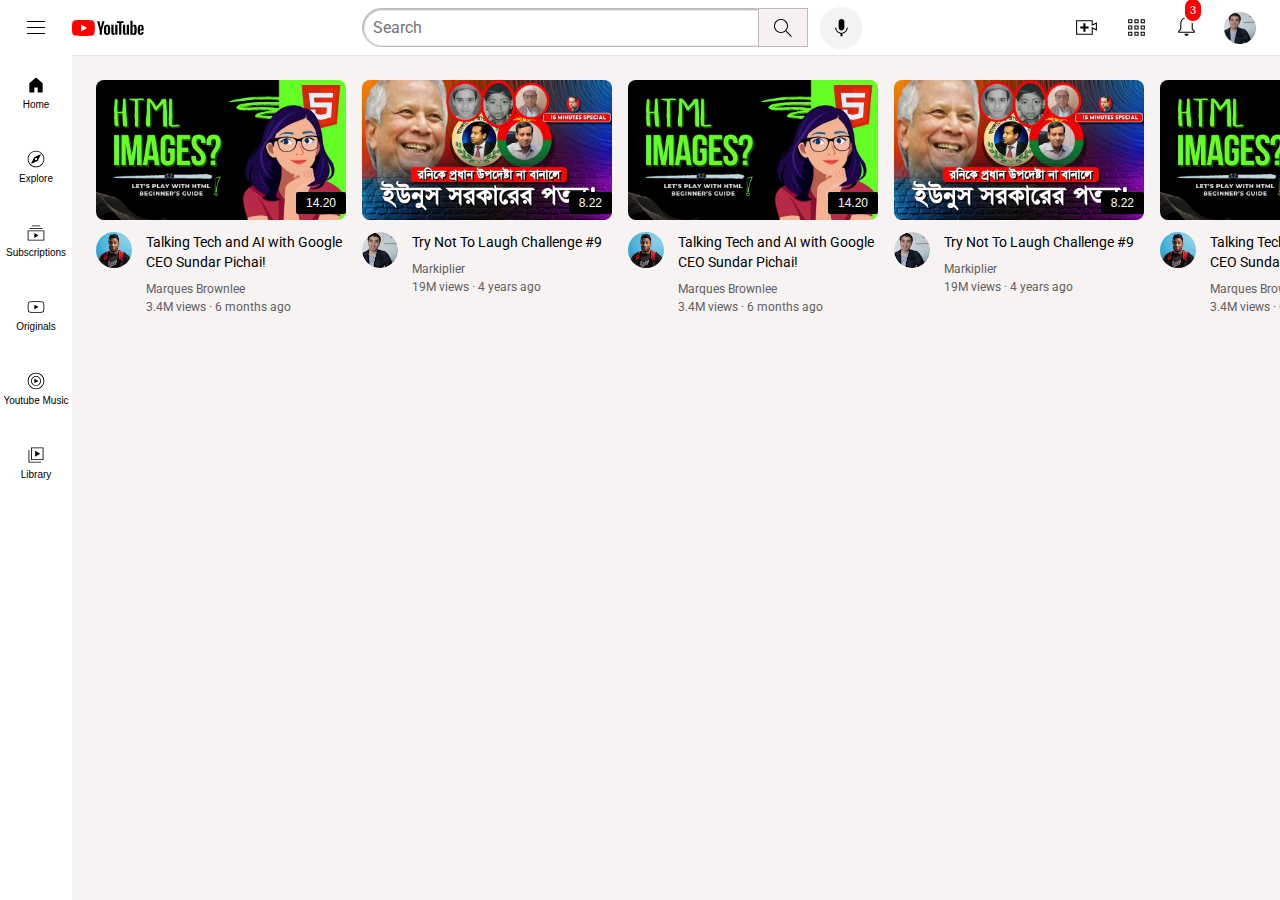
<file: index.html>
<!DOCTYPE html>
<html>
<head>
    <title>youtube.com clone</title>

<link rel="preconnect" href="https://fonts.googleapis.com">
<link rel="preconnect" href="https://fonts.gstatic.com" crossorigin>
<link href="https://fonts.googleapis.com/css2?family
=Roboto:wght@400;500;700&display=swap" rel="stylesheet">

<link rel="stylesheet" href="styles/general.css">
<link rel="stylesheet" href="styles/header.css">
<link rel="stylesheet" href="styles/video.css">
<link rel="stylesheet" href="styles/sidebar.css">
</head>
<body>
  <div class="header">
    <div class="left-section">
      <img class="hamburger-menu" src=
      "icons/hamburger-menu.svg">
      <img class="youtube-logo" src=
      "icons/youtube-logo.svg">
    </div>
    <div class="middle-section">
      <input class="search-bar"
       type="text" placeholder="Search">
       <button class="search-button">
        <img class="search-icon" 
     src="icons/search.svg">
     
     <div class="tooltip">search</div>
      </button>
      
       <button class="voice-search-button">
        <img class="voice-search-icon" 
      src="icons/voice-search-icon.svg">
      <div class="tooltip">search with your voice</div>
       </button> 
    </div>
  
    <div class="right-section">
      <div class="upload-icon-container">
        <img class="upload-icon" 
      src="icons/upload.svg">
      <div class="tooltip">create</div>
      </div>
      
      <img class="youtube-apps-icon" 
      src="icons/youtube-apps.svg">
      <div class="notifications-icon-cotainer">
        <img class="notifications-icon"
        src="icons/notifications.svg">
        <div class="notifications-count">3</div>
      </div>
        <img class="current-user-picture" 
      src="icons/my-channel.jpeg">
    </div>
  </div>

 <div class="sidebar">
  <div class="sidebar-link">
    <img class="home-icon" src="icons/home.svg">
    <div>Home</div>
  </div>
  <div class="sidebar-link">
    <img class="explore-icon" src="icons/explore.svg">
   <div>Explore</div>
  </div>
  <div class="sidebar-link">
    <img class="subscription-icon" src=icons/subscriptions.svg>
    <div>Subscriptions</div>
  </div>
  <div class="sidebar-link">
    <img class="originals-icon" src="icons/originals.svg">
    <div>Originals</div>
  </div>
  <div class="sidebar-link">
    <img class="youtube-music-icon" src="icons/youtube-music.svg">
    <div>Youtube Music</div>
  </div>
  <div class="sidebar-link">
    <img class="library-icon" src="icons/library.svg">
    <div>Library</div>
  </div>
 </div>

<div class="video-grid">
  <div class="video-card">
      <div class="video-preview">
        <div class="thumbnail-row">
          <img class="thumbnail" src="thumbnails/hq720.webp">
          <div class="video-time">14.20</div>
        </div>
        
        <div class="video-info-grid">
          <div class="channel-picture">
            <img class="profile-picture" src="channel-picture/channel-1.jpeg">
          </div>
          <div class="video-info">
            <p class="video-title">
              Talking Tech and AI with Google CEO Sundar Pichai!
            </p>
            <p class="video-author">
              Marques Brownlee
            </p>
            <p class="video-stats">
              3.4M views &#183; 6 months ago
            </p>
          </div>
        </div>
      </div>
    </div>
    
      <div class="video-grid">
        <div class="video-card">
      <div class="video-preview">
        <div class="thumbnail-row">
          <img class="thumbnail" src="thumbnails/hq720_004.webp">
        <div class="video-time">8.22</div>
        </div>
        <div class="video-info-grid">
          <div class="channel-picture">
            <img class="profile-picture" src="channel-picture/unnamed.jpg">
          </div>
          <div class="video-info">
            <p class="video-title">
              Try Not To Laugh Challenge #9
            </p>
            <p class="video-author">
              Markiplier
            </p>
            <p class="video-stats">
              19M views &#183; 4 years ago
            </p>
          </div>
        </div>
      </div>
    </div>
  
      <div class="video-grid">
        <div class="video-card">
      <div class="video-preview">
        <div class="thumbnail-row">
          <img class="thumbnail" src="thumbnails/hq720.webp">
          <div class="video-time">14.20</div>
        </div>
        <div class="video-info-grid">
          <div class="channel-picture">
            <img class="profile-picture" src="channel-picture/channel-1.jpeg">
          </div>
          <div class="video-info">
            <p class="video-title">
              Talking Tech and AI with Google CEO Sundar Pichai!
            </p>
            <p class="video-author">
              Marques Brownlee
            </p>
            <p class="video-stats">
              3.4M views &#183; 6 months ago
            </p>
          </div>
        </div>
      </div>
    </div>

      <div class="video-grid">
        <div class="video-card">
      <div class="video-preview">
        <div class="thumbnail-row">
          <img class="thumbnail" src="thumbnails/hq720_004.webp">
          <div class="video-time">8.22</div>
        </div>
        <div class="video-info-grid">
          <div class="channel-picture">
            <img class="profile-picture" src="channel-picture/unnamed.jpg">
          </div>
          <div class="video-info">
            <p class="video-title">
              Try Not To Laugh Challenge #9
            </p>
            <p class="video-author">
              Markiplier
            </p>
            <p class="video-stats">
              19M views &#183; 4 years ago
            </p>
          </div>
        </div>
      </div>
    </div>

      <div class="video-grid">
        <div class="video-card">
        <div class="video-preview">
          <div class="thumbnail-row">
            <img class="thumbnail" src="thumbnails/hq720.webp">
            <div class="video-time">14.20</div>
          </div>
          <div class="video-info-grid">
            <div class="channel-picture">
              <img class="profile-picture" src="channel-picture/channel-1.jpeg">
            </div>
            <div class="video-info">
              <p class="video-title">
                Talking Tech and AI with Google CEO Sundar Pichai!
              </p>
              <p class="video-author">
                Marques Brownlee
              </p>
              <p class="video-stats">
                3.4M views &#183; 6 months ago
              </p>
            </div>
          </div>
        </div>
      </div>

</body>
</html>
</file>
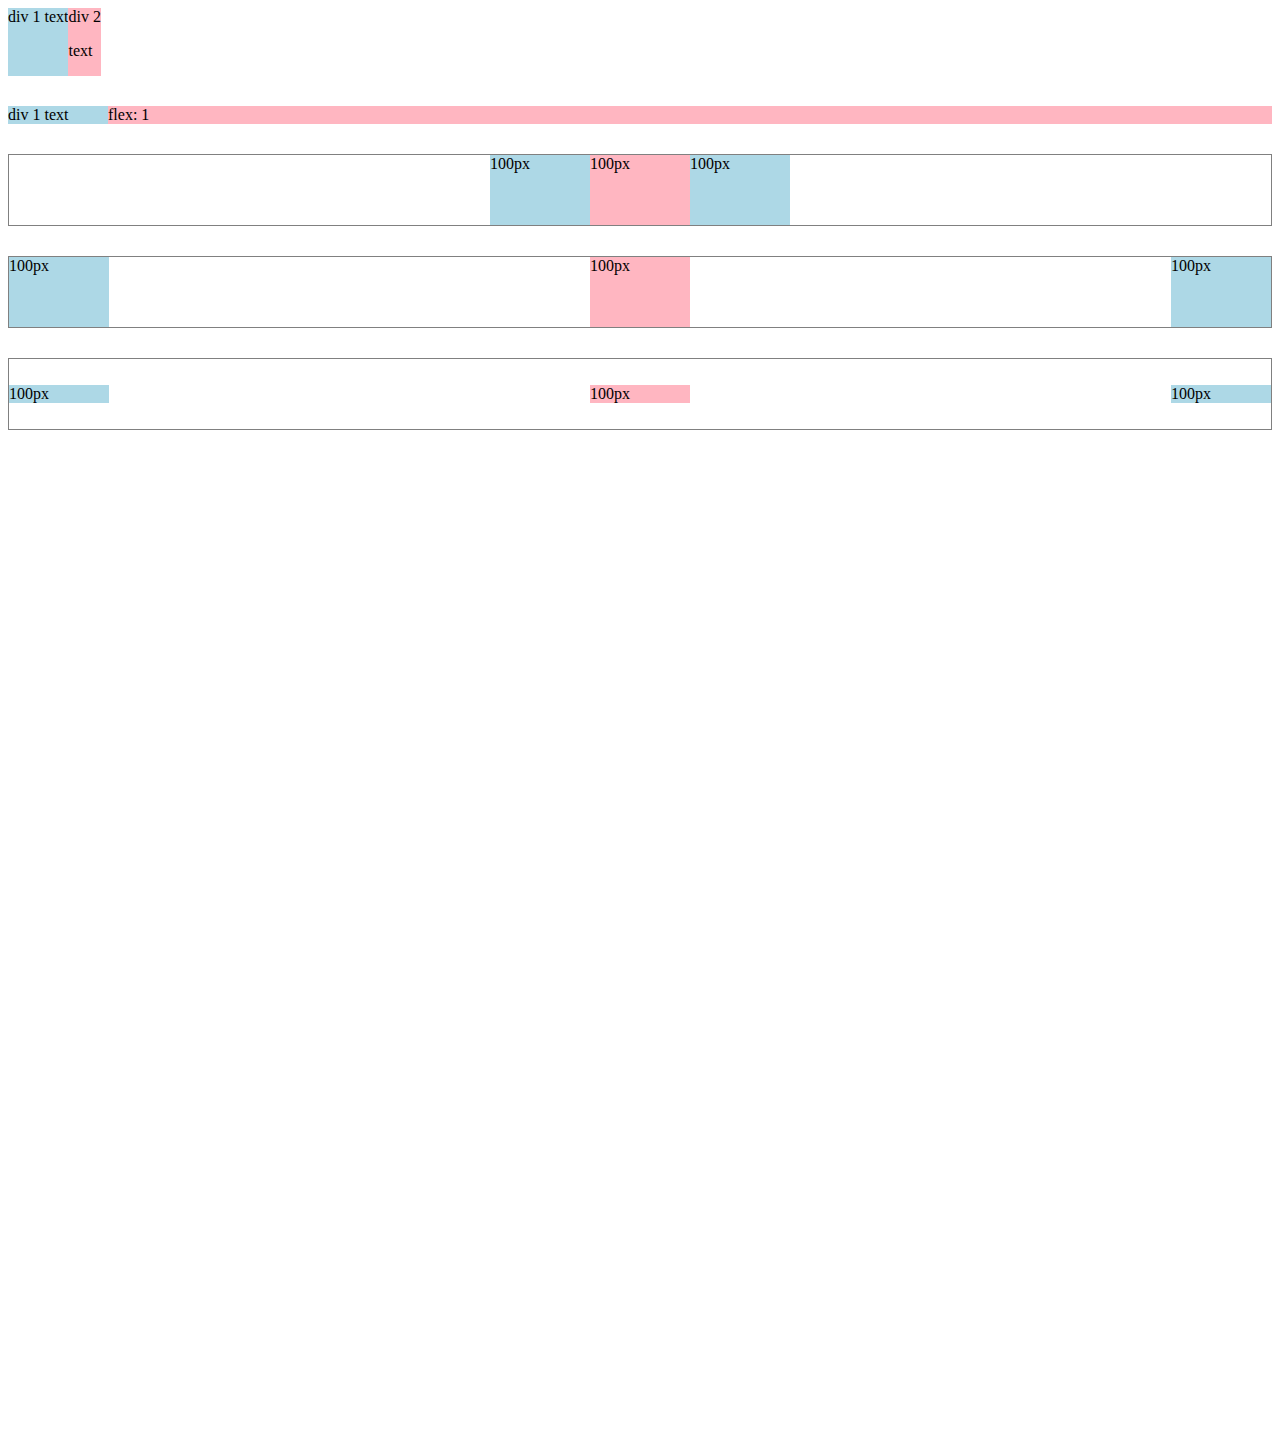
<file: flexbox.html>
<!DOCTYPE html>
<html>
    <head>
        <title>flexbox practice</title>
        <body style="padding-bottom: 1000px;">
            <div style="display: flex;
            flex-direction: row;
            ">
            <div style="background-color:
             lightblue;">div 1 text</div>
            <div style="background-color:
             lightpink;">div 2 <p>text</p></div>
             </div>

             <div style="
             margin-top: 30px;
             display: flex;
            flex-direction: row;
         ">
            <div style="background-color:
             lightblue;width: 100px;">div 1 text</div>
            <div style="background-color:
             lightpink;flex: 1">flex: 1</div>
             </div>
             <div style="
             margin-top: 30px;
             height: 70px;
             border-width: 1px;
             border-style: solid;
             border-color: gray;

             display: flex;
            flex-direction: row;
            justify-content: center;
            ">
            <div style="background-color:
             lightblue;width: 100px;">100px</div>
            <div style="background-color:
             lightpink;width: 100px;">100px</div>
             <div style="background-color:
             lightblue;width: 100px;">100px</div>
             </div>
             </div>
             <div style="
             margin-top: 30px;
             height: 70px;
             border-width: 1px;
             border-style: solid;
             border-color: gray;

             display: flex;
            flex-direction: row;
            justify-content: space-between;
            ">
            <div style="background-color:
             lightblue;width: 100px;">100px</div>
            <div style="background-color:
             lightpink;width: 100px;">100px</div>
             <div style="background-color:
             lightblue;width: 100px;">100px</div>
             </div>
             </div>
             <div style="
             margin-top: 30px;
             height: 70px;
             border-width: 1px;
             border-style: solid;
             border-color: gray;

             display: flex;
            flex-direction: row;
            justify-content: space-between;
            align-items: center;
            ">
            <div style="background-color:
             lightblue;width: 100px;">100px</div>
            <div style="background-color:
             lightpink;width: 100px;">100px</div>
             <div style="background-color:
             lightblue;width: 100px;">100px</div>
             </div>
             </div>
        </body>
    </head>
</html>
</file>
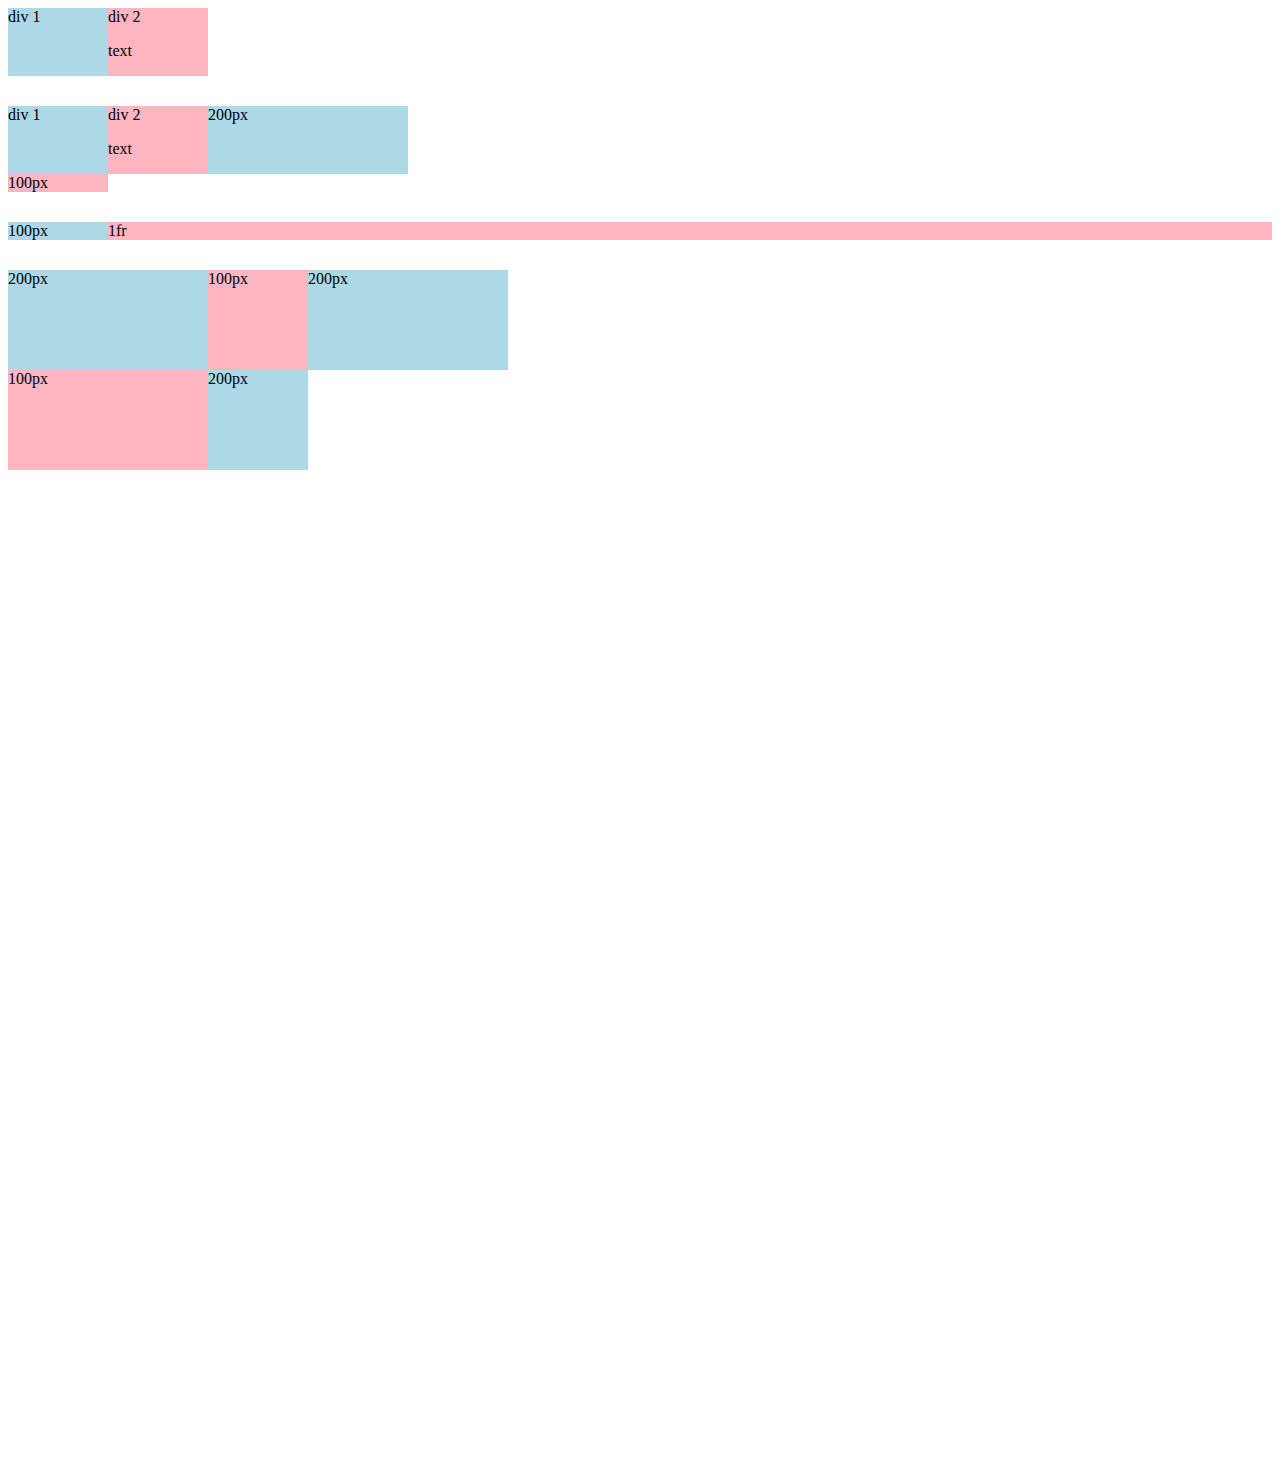
<file: grid.html>
<!DOCTYPE html>
<html>
    <head>
        <title>grid practice</title>
    </head>
    <body style="padding-bottom: 1000px;">
        <div style="
            display: grid;
            grid-template-columns: 100px 100px;
            ">
            <div style="background-color:
             lightblue;">div 1</div>
            <div style="background-color:
             lightpink;">div 2<p>text</p></div>
        </div>

        <div style="
        margin-top: 30px;
            display: grid;
            grid-template-columns: 100px 100px 200px;
            ">
            <div style="background-color:
             lightblue;">div 1</div>
            <div style="background-color:
             lightpink;">div 2<p>text</p></div>
              <div style="background-color:
             lightblue;">200px</div>
             <div style="background-color:
             lightpink;">100px</div>
        </div>

        <div style="
        margin-top: 30px;
            display: grid;
            grid-template-columns: 100px 1fr;
            ">
            <div style="background-color:
             lightblue;">100px</div>
            <div style="background-color:
             lightpink;">1fr</div>


        <div style="
        margin-top: 30px;
            display: grid;
            grid-template-columns: 200px 100px 200px;
            height: 200px;
            ">
            <div style="background-color:
             lightblue;">200px</div>
             <div style="background-color:
             lightpink;">100px</div>
             <div style="background-color:
             lightblue;">200px</div>
             <div style="background-color:
             lightpink;">100px</div>
             <div style="background-color:
             lightblue;">200px</div>
         </div>     
    </body>
    </body>
</file>
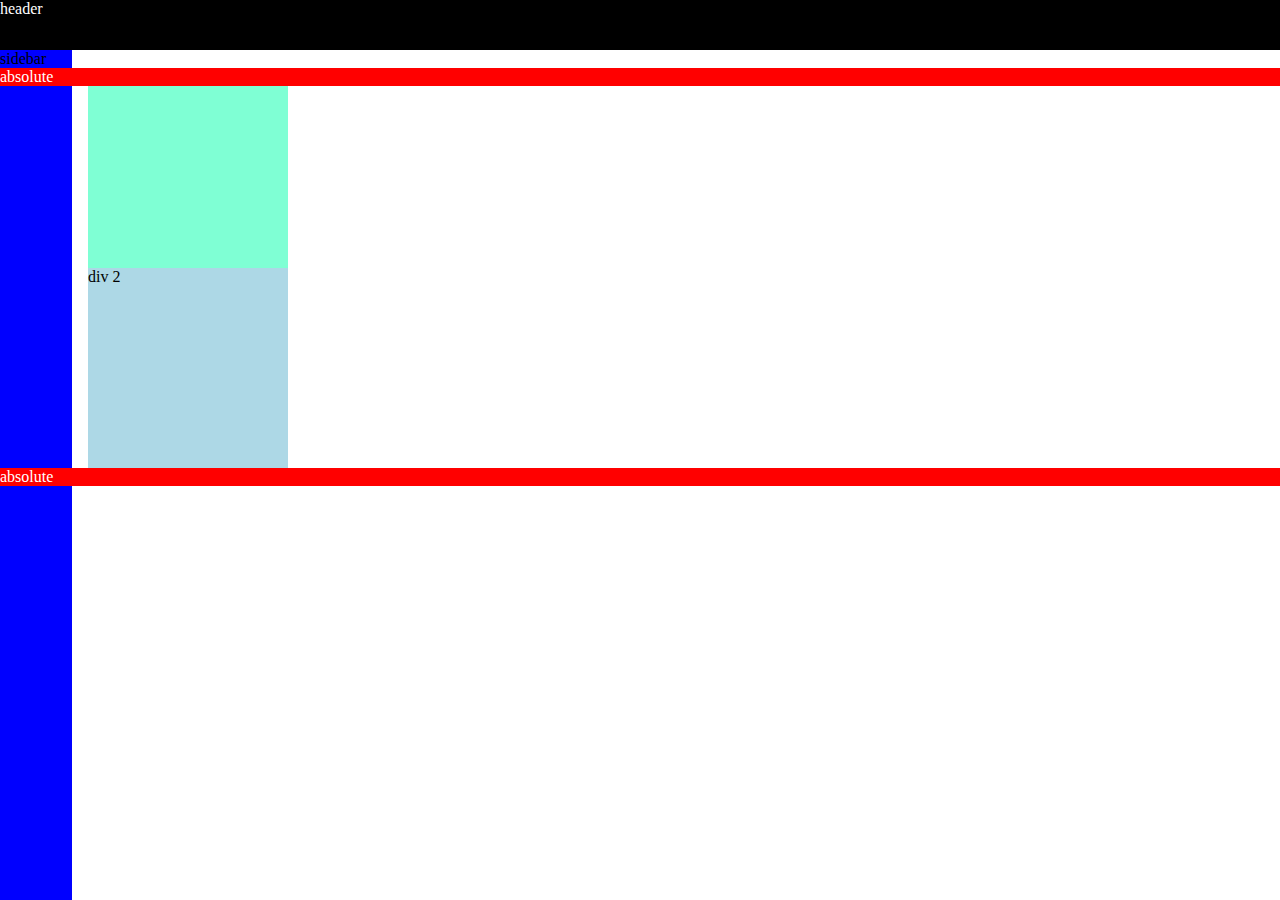
<file: position.html>
<!DOCTYPE html>
<head>
    <title>
       position practice 
    </title>
</head>
<body style="
     height:300px;
     padding-top:60px;
     padding-left: 80px;">
    <div style="
        background-color: black;
        color: white;
        position: fixed;
        top: 0px;
        left: 0px;
        right: 0px;
        height: 50px;
        z-index: 1;
        ">header</div>

        <div style=
        "background-color: blue;
        position: fixed;
        left: 0;
        bottom: 0;
        top: 50px;
        width: 72px;
    ">
        sidebar
    </div>
    <div style="
    position: absolute;
    background-color:red;
    color:white;
    left:0;
    right: 0px;
    ">
        absolute
    </div>
   <div style="
    background-color:
     aquamarine;
     height: 200px;
     width: 200px;
     position:static;
     ">div 1
     </div> 
   <div style="background-color:
   lightblue;
   height: 200px;
   width: 200px;
   position: relative;
   ">div 2
   </div> 
   <div style="
    position: absolute;
    background-color:red;
    color:white;
    left:0;
    right: 0px;
    ">
        absolute
    </div>       
</body>
</file>
<file: styles/general.css>
p {
    font-family: Roboto, Arial;
    margin-top: 0;
    margin-bottom: 0;
  }
body{
    margin: 0;
    padding-top: 80px;
    padding-left:96px;
    padding-right: 24px;
    background-color: rgb(247, 243, 243);
}
</file>
<file: styles/header.css>
.header{
    height: 55px;

    display: flex;
    flex-direction: row;
    justify-content:space-between;

    position: fixed;
    top: 0;
    left: 0;
    right: 0;
    z-index: 100;

    background-color: white;
    border-bottom-width:1px;
    border-bottom-style: solid;
    border-bottom-color: rgb(235, 227, 227);
}
.left-section{
     display: flex;
     align-items: center;
}
.hamburger-menu{
    height: 24px;
    margin-left: 24px;
    margin-right: 24px;
    cursor: pointer;
}
.youtube-logo{
    height: 16px;
}
.middle-section{
    display: flex;
    align-items: center;
    flex: 1;
    margin-left: 70px;
    margin-right: 35px;
    max-width: 500px;
    
}
.search-bar {
    flex: 1;
    padding-left: 10px;
    font-size: 16px;
    border: 1px solid rgb(192, 184, 184);
    border-radius: 2px;
    box-shadow: inset 0.5px 0.5px 2px
     rgba(0, 0, 0, 0.501);
     height: 35px;
     cursor: pointer;
     width: 0;
     border-radius: 20px;
     margin-right: -14px;
}

.search-bar::placeholder {
    font-family: Roboto, arial;
    font-size: 16px;
    
}
.search-button {
    height: 39px;
    width: 50px;
    background-color: rgb(246, 240, 240);
    border-width: 1px;
    border-style: solid;
    border-color: rgb(192, 184, 184);
    margin-left: -18px;
    cursor: pointer;
    border-radius: right 9px;
}
.search-button,
.voice-search-button,
.upload-icon-container {
    display: flex;
    justify-content: center;
    align-items: center;
    position: relative;
}
.search-button .tooltip,
.voice-search-button .tooltip,
.upload-icon-container .tooltip{
    font-family: arial;
    position: absolute;
    background-color: gray;
    color: white;
    padding-top: 4px;
    padding-bottom: 4px;
    padding-left: 8px;
    padding-right: 8px;
    border-radius: 2px;
    font-size: 12px;
    bottom: -30px;
    opacity: 0;
    transition: opacity 0.15s;
    pointer-events: none;
    white-space: nowrap;
    align-items: center;
}
.search-button:hover .tooltip,
.voice-search-button:hover .tooltip,
.upload-icon-container:hover .tooltip{
    opacity: 1;
}
.search-icon {
    height: 24px;
}
.voice-search-button{
    height: 42px;
    width: 42px;
    border-radius: 20px;
    border-style: none;
    margin-left: 12px;
    background-color: rgb(245, 242, 242);
    cursor: pointer;
    
}

.voice-search-icon{
    height: 23px; 
}
.right-section {
    display: flex;
    align-items: center;
    justify-content: space-between;
    width: 182px;
    margin-right: 24px;
    margin-left: 29px;
    flex-shrink: 0;
    
}
.upload-icon{
    height: 25px;
    cursor: pointer;
}
.youtube-apps-icon{
    height: 25px;
    cursor: pointer;
}
.notifications-icon{
    height: 25px;
    cursor: pointer;
}

.notifications-icon-container{
    position: relative;
}

.notifications-count{
    background-color: red;
    border-radius: 80px;
    position: absolute;
    top: -3px;
    right: 77px;
    color: white;
    border: 2px solid white;
    display: flex;
    justify-content: center;
    align-items: center;
    font-size: 11px;
    padding: 05px;
    pointer-events: none;
    font-family: arial;
    cursor: pointer;
}
.current-user-picture{
    height: 32px;
    cursor: pointer;
}
</file>
<file: styles/video.css>
.thumbnail {
    width: 100%;
    border-radius: 8px;
    cursor: pointer;
  }
  .thumbnail:active{
    border: none;
  }
  .video-title {
    margin-top: 0;
    font-size: 14px;
    font-weight: 500px;
    line-height: 20px;
    margin-bottom: 10px;
    cursor: pointer;
  }
  .video-info-grid {
    display: grid;
    grid-template-columns: 50px 1fr;
  }
  .profile-picture {
    width: 36px;
    border-radius: 50px;
    cursor: pointer;
  }
  .thumbnail-row {
    margin-bottom: 8px;
    position: relative;
  }
  .video-author,
  .video-stats {
    font-size: 12px;
    color: rgb(96, 96, 96);
    cursor: pointer;
  }
  .video-author{
    margin-bottom: 4px;
  }
  .search-button{
    margin-top: 0px;
    margin-bottom: 0px;
    margin-left: 0px;
    margin-right: 0px;
    margin-left: -2px;
  }

  .video-grid {
    display: grid;
    grid-template-columns: 1fr 1fr 1fr;
    column-gap: 16px;
    row-gap: 40px;
  }

  @media (max-width: 750px) {
    .video-grid {
      grid-template-columns: 1fr 1fr;
  }
}

@media (min-width: 751px) and(max-width:999px) {
  .video-grid {
    grid-template-columns: 1fr 1fr 1fr;
}
}

@media (min-width: 1000px) {
  .video-grid {
    grid-template-columns: 1fr 1fr 1fr 1fr;
}
}

  .video-preview {
    width: 250px;
    display: inline-block;
    margin-bottom: 15px;
  }
  .channel-picture {
    display: inline-block;
    width: 50px;
    vertical-align: top;
    cursor: pointer;
  }
  .video-info {
    display: inline-block;
    width: 200px;
  }
.video-time{
  font-family: arial;
  font-size: 12px;
  font-weight:500;
  padding: 4px 10px;
  border-radius: 2px;
  background-color: black;
  color:white;
  position: absolute;
  bottom: 10px;
  right: 0;
  cursor: pointer;
}
</file>
<file: styles/sidebar.css>
.sidebar{
    position:fixed;
    left:0;
    bottom:0;
    top:50px;
    background-color: white;
    width: 72px;
    z-index: 200;
    padding-top: 5px;
}
.sidebar-link{ 
    height:74px;
    display: flex;
    justify-content: center;
    align-items:center;
    flex-direction: column;
    cursor: pointer;
}
.sidebar-link:hover{
    background-color: rgb(241, 233, 233);
}
.sidebar-link img{
    height: 20px;
    margin-bottom: 4px;
}
.sidebar-link div{
    font-family: arial;
    font-size: 10px;
}
</file>
